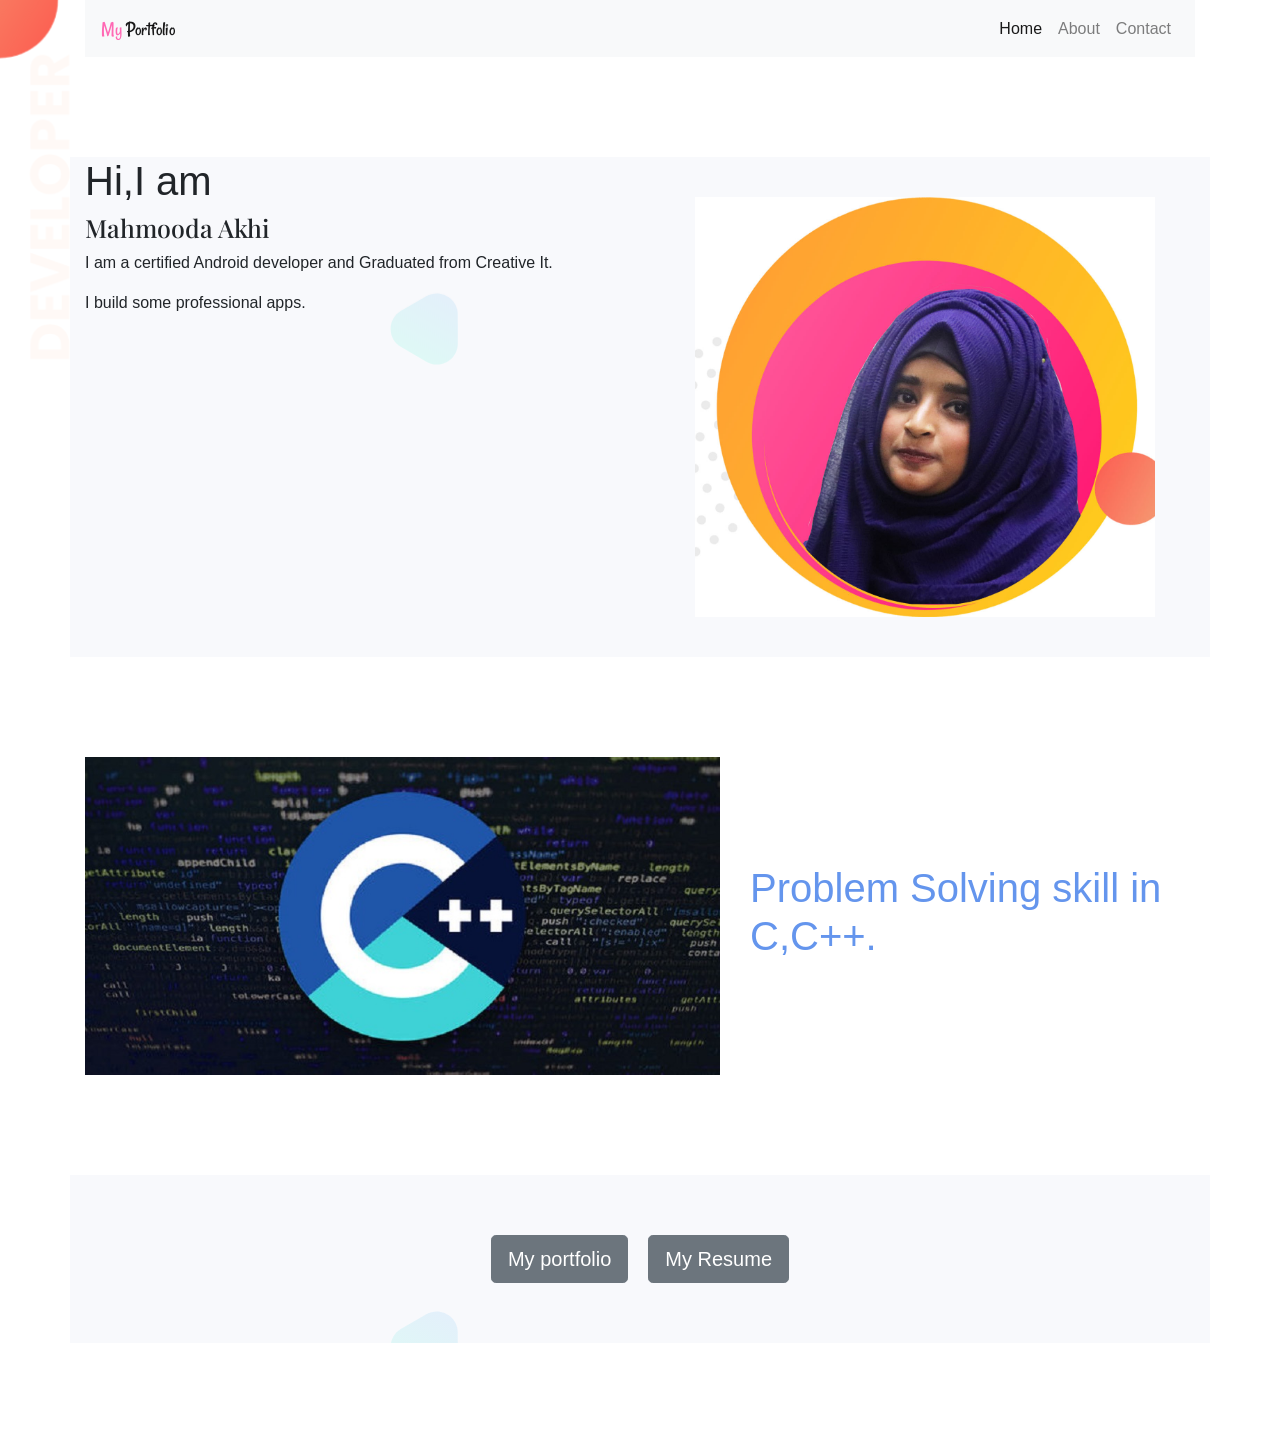
<file: index.html>
<!DOCTYPE html>
<html lang="en">

<head>
    <meta charset="UTF-8">
    <meta name="viewport" content="width=device-width, initial-scale=1.0">
    <title>My portfolio</title>
    <link rel="stylesheet" href="style.css">
    <link rel="stylesheet" href="https://stackpath.bootstrapcdn.com/bootstrap/4.4.1/css/bootstrap.min.css" integrity="sha384-Vkoo8x4CGsO3+Hhxv8T/Q5PaXtkKtu6ug5TOeNV6gBiFeWPGFN9MuhOf23Q9Ifjh" crossorigin="anonymous">

    <script src="https://code.jquery.com/jquery-3.4.1.slim.min.js" integrity="sha384-J6qa4849blE2+poT4WnyKhv5vZF5SrPo0iEjwBvKU7imGFAV0wwj1yYfoRSJoZ+n" crossorigin="anonymous"></script>
    <script src="https://cdn.jsdelivr.net/npm/popper.js@1.16.0/dist/umd/popper.min.js" integrity="sha384-Q6E9RHvbIyZFJoft+2mJbHaEWldlvI9IOYy5n3zV9zzTtmI3UksdQRVvoxMfooAo" crossorigin="anonymous"></script>
    <script src="https://stackpath.bootstrapcdn.com/bootstrap/4.4.1/js/bootstrap.min.js" integrity="sha384-wfSDF2E50Y2D1uUdj0O3uMBJnjuUD4Ih7YwaYd1iqfktj0Uod8GCExl3Og8ifwB6" crossorigin="anonymous"></script>

    <link href="https://fonts.googleapis.com/css?family=Rancho&display=swap" rel="stylesheet">
    <link href="https://fonts.googleapis.com/css?family=Playfair+Display&display=swap" rel="stylesheet">
</head>



<body>
    <!--part one navigation bar-->
    <section class="container part1">
        <nav class="navbar navbar-expand-lg navbar-light bg-light">
            <a class="navbar-brand" href="#"><span class="font-Rancho"><span class ="text_lighter">My</span> Portfolio</span></a>
            <button class="navbar-toggler" type="button" data-toggle="collapse" data-target="#navbarNav" aria-controls="navbarNav" aria-expanded="false" aria-label="Toggle navigation">
              <span class="navbar-toggler-icon"></span>
            </button>
            <div class="d-flex flex-row-reverse bd-highlight collapse navbar-collapse" id="navbarNav">
                <ul class="navbar-nav">
                    <li class="nav-item active">
                        <a class="nav-link" href="#">Home <span class="sr-only">(current)</span></a>
                    </li>
                    <li class="nav-item">
                        <a class="nav-link" href="#">About</a>
                    </li>
                    <li class="nav-item">
                        <a class="nav-link" href="#">Contact</a>
                    </li>
                </ul>
            </div>
        </nav>
    </section>


    <!--2nd part for image and-->
    <section class="second-part container">

        <div class="row">
            <div class="col-md-6">
                <h1>Hi,I am </h1>
                <h2 class="name font-playfair-display">Mahmooda Akhi</h2>
                <p>I am a certified Android developer and Graduated from Creative It.</p>
                <p>I build some professional apps.</p>

            </div>
            <div class="col-md-6 d-flex justify-content-end">
                <img class="mypic" src="images/port_pic1.jpg"></img>
            </div>
        </div>
    </section>

    <!--coursal part for image and-->
    <section class="carosal_part container">
        <div id="carouselExampleSlidesOnly" class="carousel slide" data-ride="carousel">
            <div class="carousel-inner">
                <div class="carousel-item active">
                    <div class="row">
                        <div class="col-md-7"><img src="images/slide-1.jpg" class="d-block w-100" alt="..."></div>
                        <div id="slide1" class="col-md-5 d-flex align-items-center">
                            <h1 class="">Problem Solving skill in C,C++.</h1>
                        </div>
                    </div>
                </div>




                <div class="carousel-item">

                    <div class="row">
                        <div class="col-md-7"><img src="images/slide-2.jpg" class="d-block w-100" alt="..."></div>
                        <div id="slide1" class="col-md-5 d-flex align-items-center">
                            <h1>Professional Knowledge in java for Android app development </h1>
                        </div>
                    </div>

                </div>
                <div class="carousel-item">

                    <div class="row">
                        <div class="col-md-7"><img src="images/slide-3.jpg" class="d-block w-100" alt="..."></div>
                        <div id="slide1" class="col-md-5 d-flex align-items-center">
                            <h1>Font End web development.</h1>
                        </div>
                    </div>
                </div>



                <div class="carousel-item">
                    <div class="row">
                        <div class="col-md-7"> <img src="images/slide-4.jpg" class="d-block w-100" alt="..."></div>
                        <div id="slide1" class="col-md-5 d-flex align-items-center">
                            <h1>Making Professional App in Android studio using java.</h1>
                        </div>
                    </div>

                </div>
            </div>
        </div>
    </section>


    <!--3rd part for image and-->
    <section class="button_part container">
        <div class="row">
            <div class="button col-md-10 d-flex justify-content-center">
                <button class="b1 btn btn-secondary btn-lg"><a class="link" href="portfolio.html">My portfolio</a></button>
                <button class="b1 btn btn-secondary btn-lg"><a class="link" href="images/Cv.pdf">My Resume</a></button>
            </div>
            <!---->

    </section>
    <!--Last part-->
    <section class="footer">


    </section>
</body>

</html>
</file>
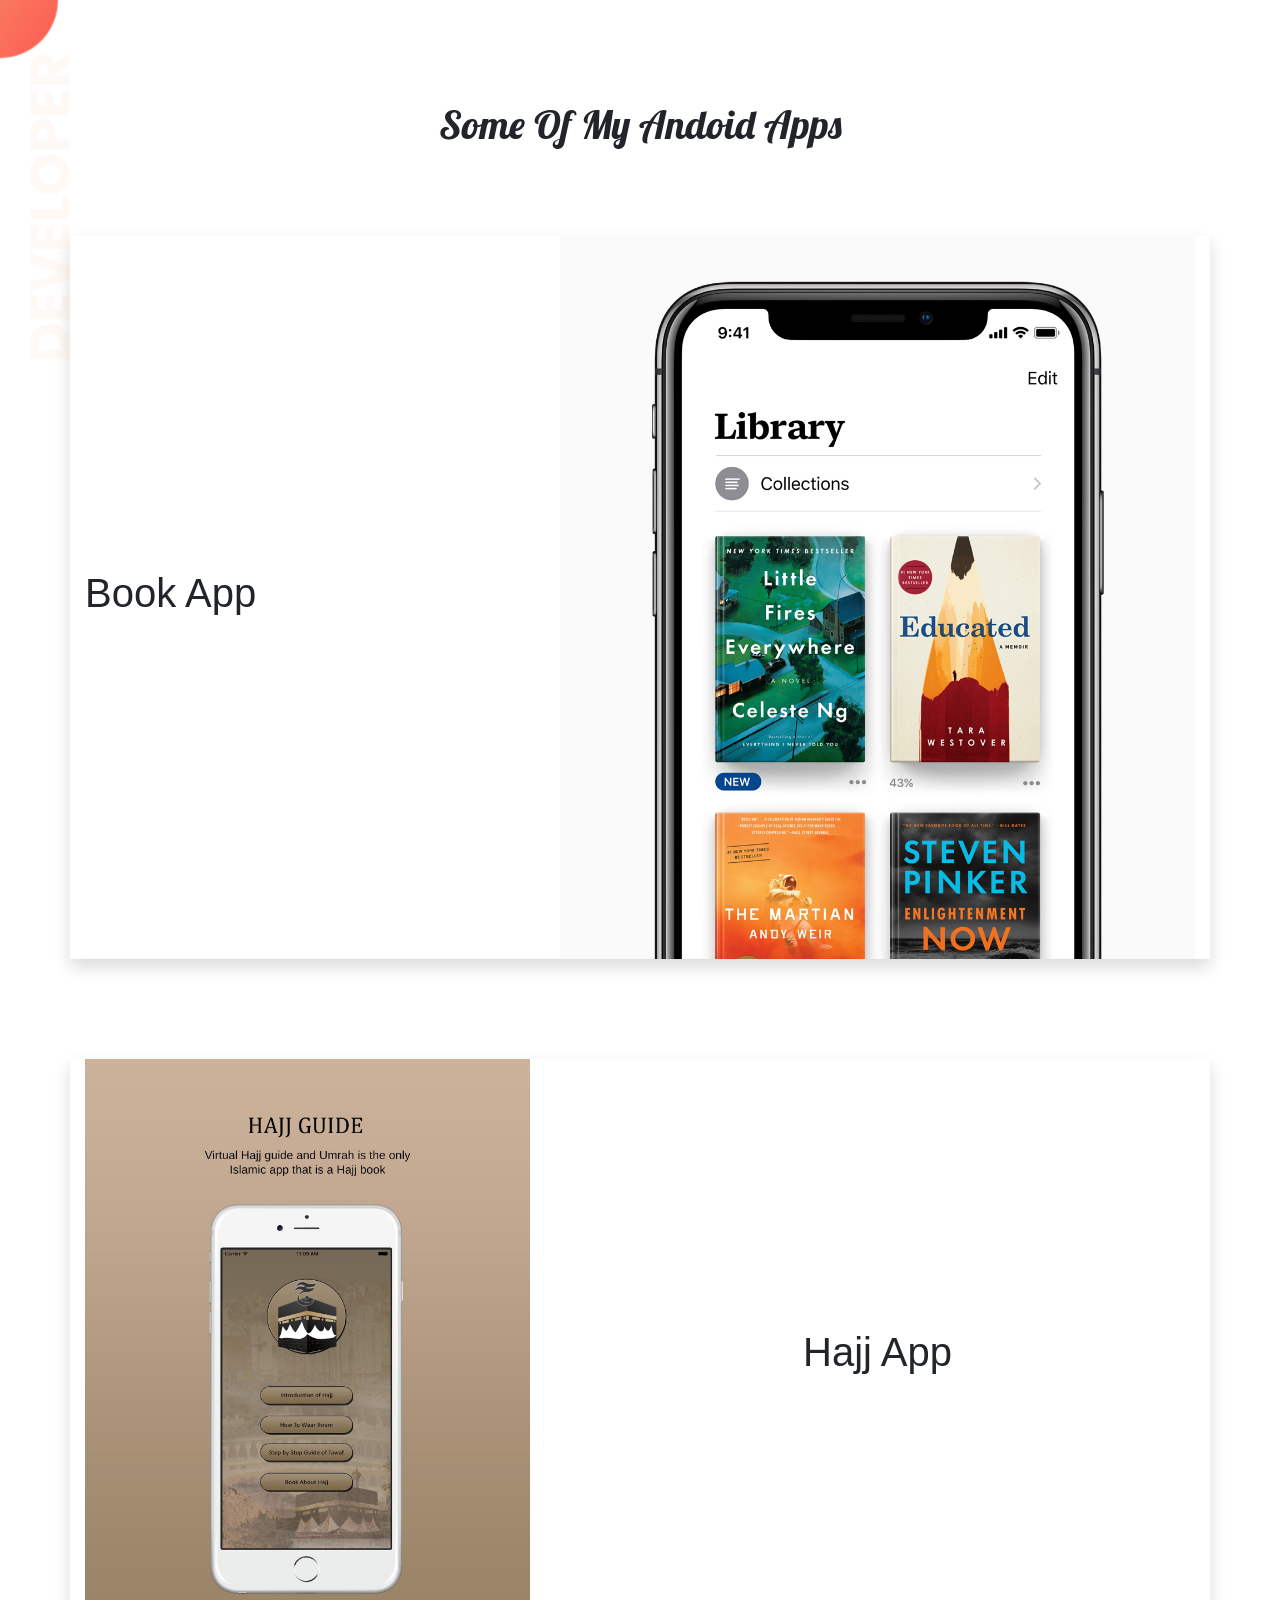
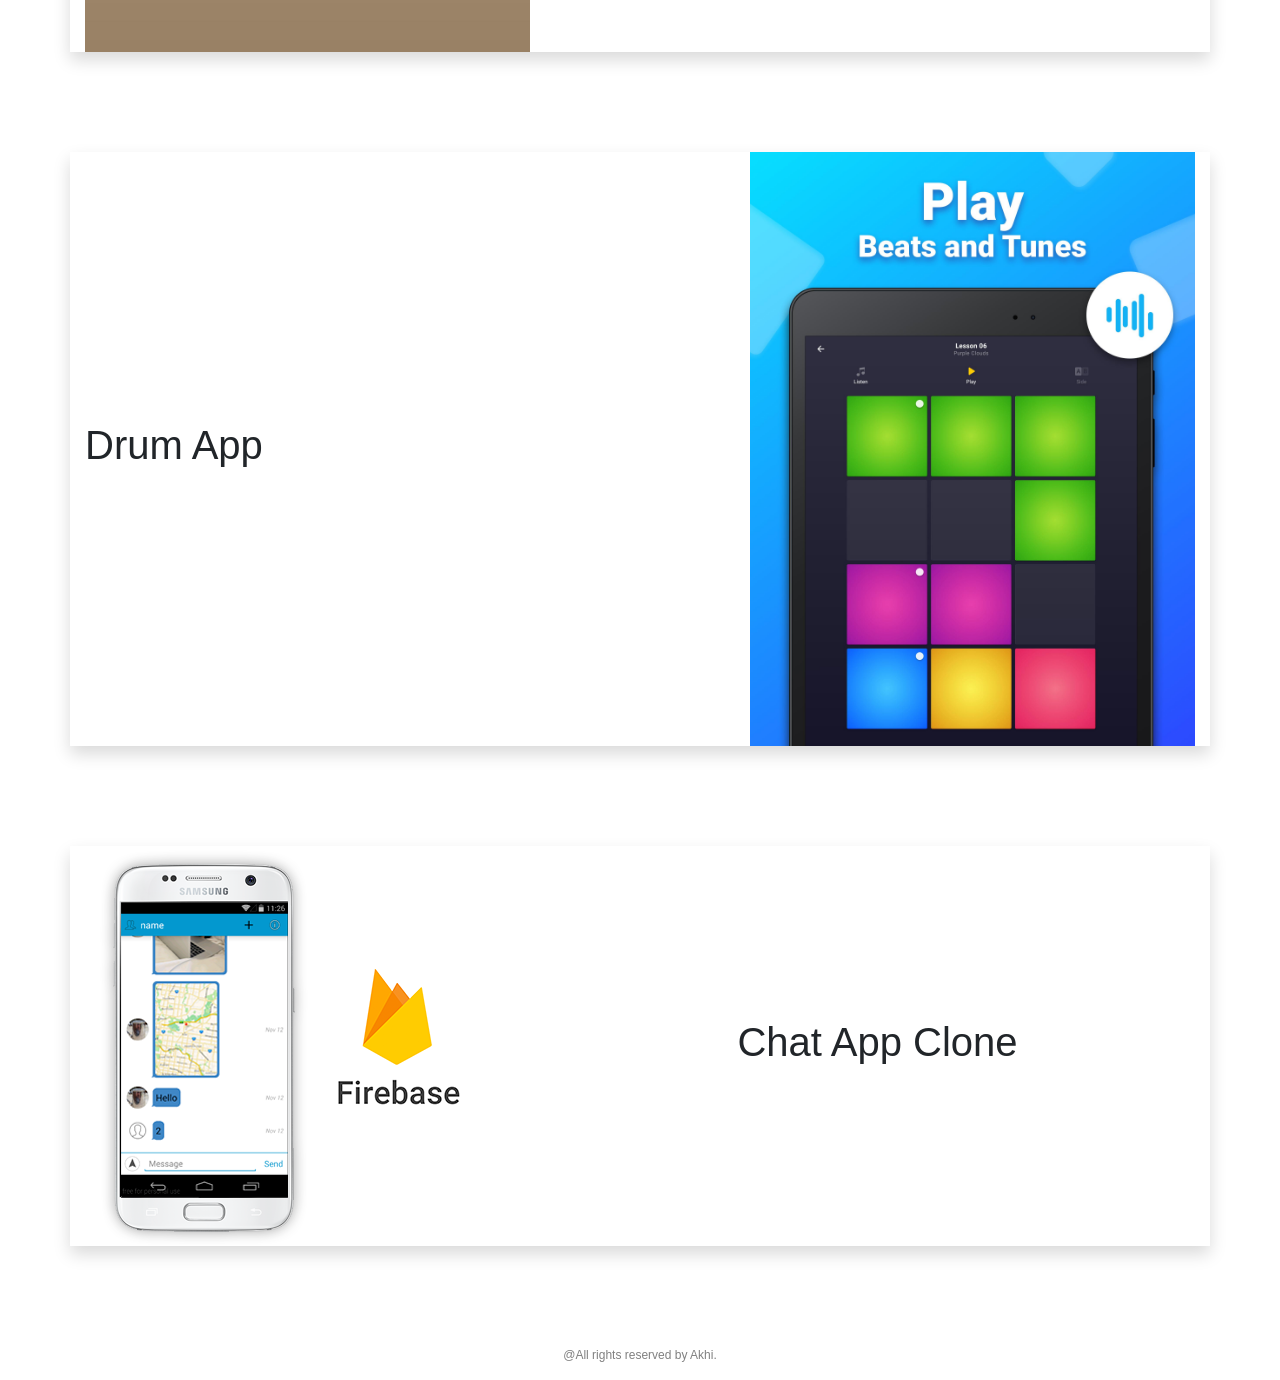
<file: portfolio.html>
<!DOCTYPE html>
<html lang="en">

<head>
    <meta charset="UTF-8">
    <meta name="viewport" content="width=device-width, initial-scale=1.0">
    <title>Portfolio</title>
    <link rel="stylesheet" href="style.css">
    <link rel="stylesheet" href="https://stackpath.bootstrapcdn.com/bootstrap/4.4.1/css/bootstrap.min.css" integrity="sha384-Vkoo8x4CGsO3+Hhxv8T/Q5PaXtkKtu6ug5TOeNV6gBiFeWPGFN9MuhOf23Q9Ifjh" crossorigin="anonymous">

    <script src="https://code.jquery.com/jquery-3.4.1.slim.min.js" integrity="sha384-J6qa4849blE2+poT4WnyKhv5vZF5SrPo0iEjwBvKU7imGFAV0wwj1yYfoRSJoZ+n" crossorigin="anonymous"></script>
    <script src="https://cdn.jsdelivr.net/npm/popper.js@1.16.0/dist/umd/popper.min.js" integrity="sha384-Q6E9RHvbIyZFJoft+2mJbHaEWldlvI9IOYy5n3zV9zzTtmI3UksdQRVvoxMfooAo" crossorigin="anonymous"></script>
    <script src="https://stackpath.bootstrapcdn.com/bootstrap/4.4.1/js/bootstrap.min.js" integrity="sha384-wfSDF2E50Y2D1uUdj0O3uMBJnjuUD4Ih7YwaYd1iqfktj0Uod8GCExl3Og8ifwB6" crossorigin="anonymous"></script>

    <link href="https://fonts.googleapis.com/css?family=Rancho&display=swap" rel="stylesheet">
    <link href="https://fonts.googleapis.com/css?family=Lobster&display=swap" rel="stylesheet">
    <link href="https://fonts.googleapis.com/css?family=Playfair+Display&display=swap" rel="stylesheet">
</head>

<body>
    <section class="header container d-flex justify-content-center">
        <h1>
            Some Of My Andoid Apps
        </h1>
    </section>

    <!---->

    <section class=" container">
        <div class="shadow row">
            <div class="col-md-5 d-flex align-items-center">
                <h1>Book App</h1>
            </div>
            <div class="col-md-7">
                <img src="images/apps/bookapp.jpg" class="img-fluid"></img>
            </div>

        </div>
    </section>



    <!---->

    <section class=" container">
        <div class="shadow row">
            <div class="col-md-5 hajj">
                <img src="images/apps/hajjapp.jfif" class="img-fluid"></img>
            </div>

            <div class="col-md-7 d-flex align-items-center d-flex justify-content-around">
                <h1>Hajj App</h1>
            </div>
        </div>
    </section>



    <!---->

    <section class=" container">
        <div class="shadow row">
            <div class="col-md-7 d-flex align-items-center">
                <h1>Drum App</h1>
            </div>
            <div class="col-md-5">
                <img src="images/apps/drumapp.jpg" class="img-fluid"></img>
            </div>

        </div>
    </section>



    <!---->

    <section class=" container">
        <div class="shadow row">
            <div class="col-md-5 hajj">
                <img src="images/apps/chat app clone.png" class="img-fluid"></img>
            </div>

            <div class="col-md-7 d-flex align-items-center d-flex justify-content-around">
                <h1>Chat App Clone</h1>
            </div>
        </div>
    </section>
</body>
<footer>
    <p>@All rights reserved by Akhi.</p>
</footer>

</html>
</file>
<file: style.css>
.font-playfair-display {
    font-family: 'Playfair Display', serif;
}

.font-Rancho {
    font-family: 'Rancho', cursive;
}

.text_lighter {
    color: hotpink;
}

body {
    background-image: url(images/top-banner.png);
    background-repeat: no-repeat;
}

.name {
    font-size: 25px;
}

.mypic {
    width: 100%;
    padding: 40px;
    margin: auto;
}

.My-portfolio-button {
    color: white;
    margin: Auto;
    font-size: 30px;
    padding: 50px 45px;
    text-decoration: none;
}

.button {
    color: white;
    margin: auto;
    font-size: 30px;
    padding: 50px 45px;
    text-decoration: none;
}

.b1 {
    margin: 10px;
}

section {
    margin-bottom: 100px;
}

.link {
    text-decoration: none;
    color: white;
    text-decoration-line: none;
}

.carosal_part {
    width: 100%;
}

#slide1 {
    color: cornflowerblue;
}

.carosol {
    background-image: url(images/exp-bg.png);
    background-repeat: no-repeat;
}

.second-part {
    background-image: url(images/biography-bg.png);
}

.button_part {
    background-image: url(images/biography-bg.png);
}

.header {
    margin-top: 100px;
    font-family: 'Lobster', cursive;
    margin-bottom: 80px;
}

.hajj {
    width: 10%;
}

footer {
    font-size: 12px;
    color: gray;
    text-align: center;
}

.shadow {
    box-shadow: 4px 4px 10px 7px gray;
}
</file>
